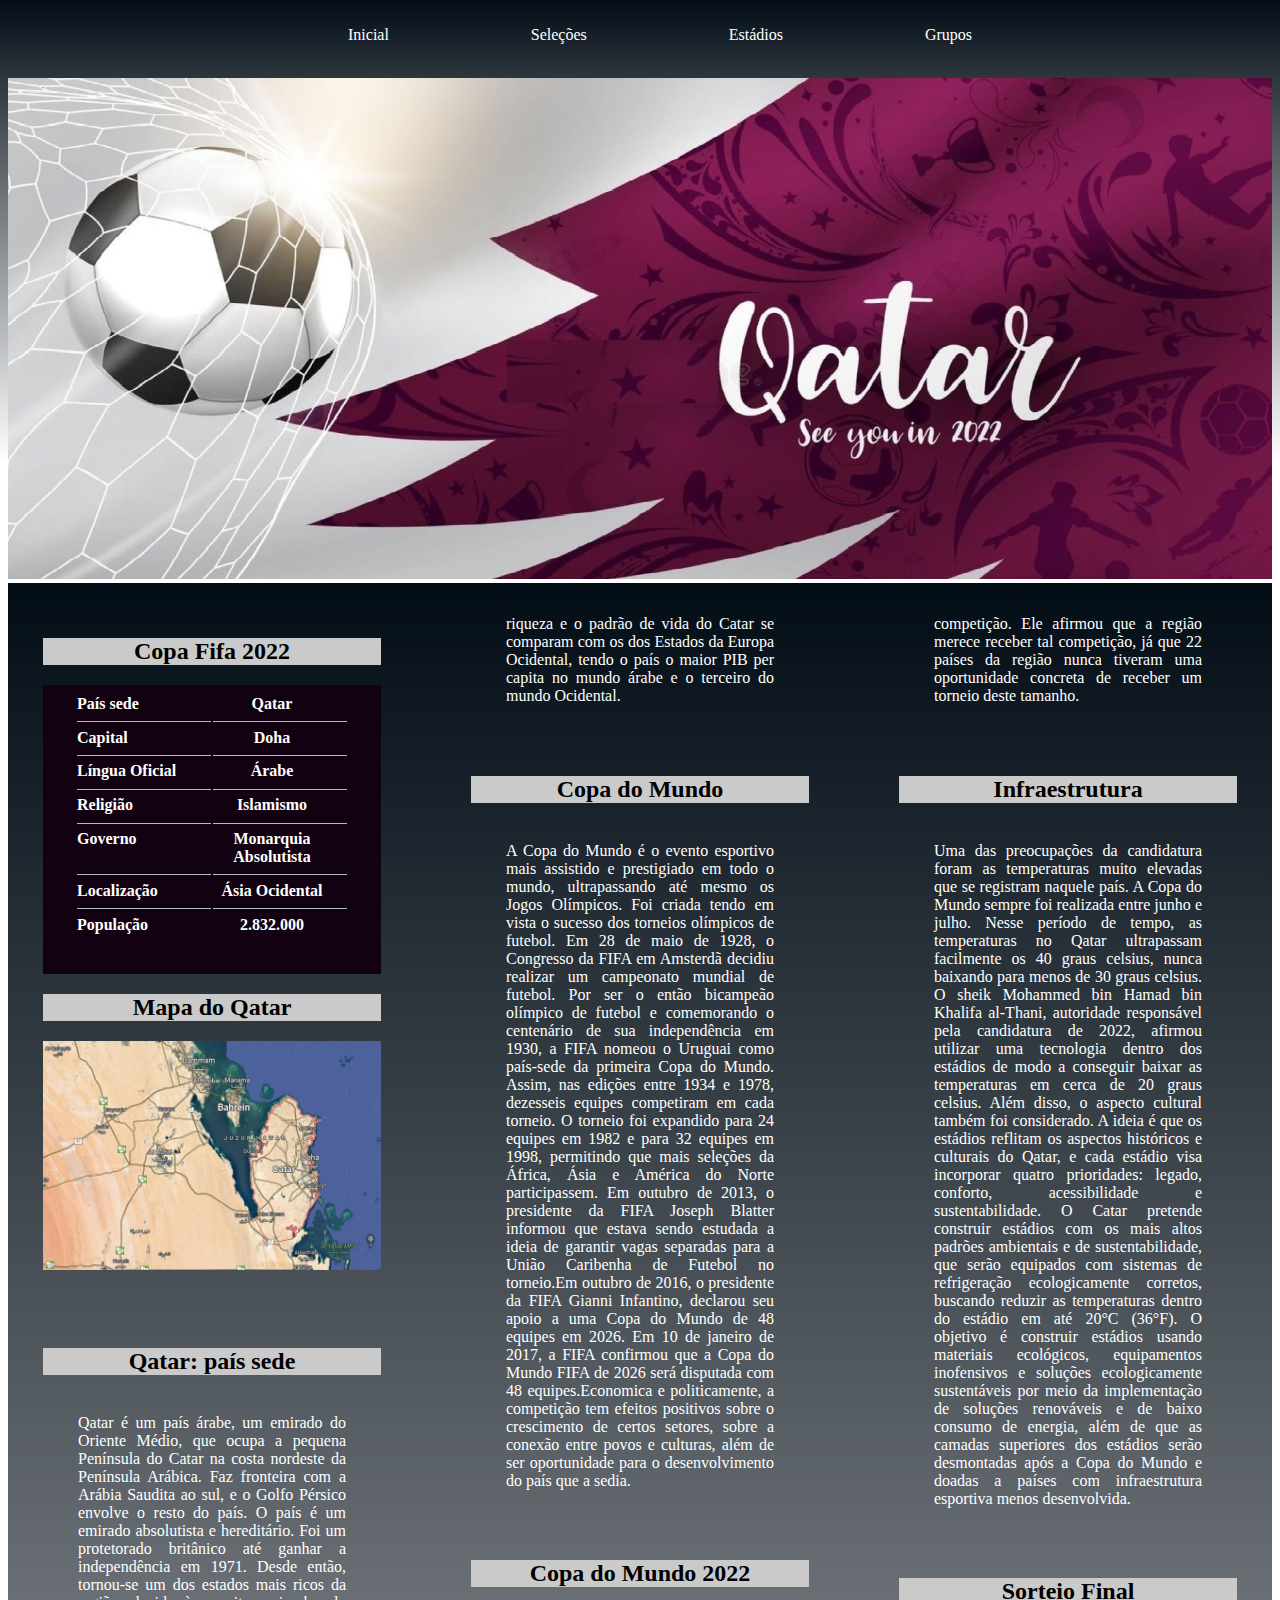
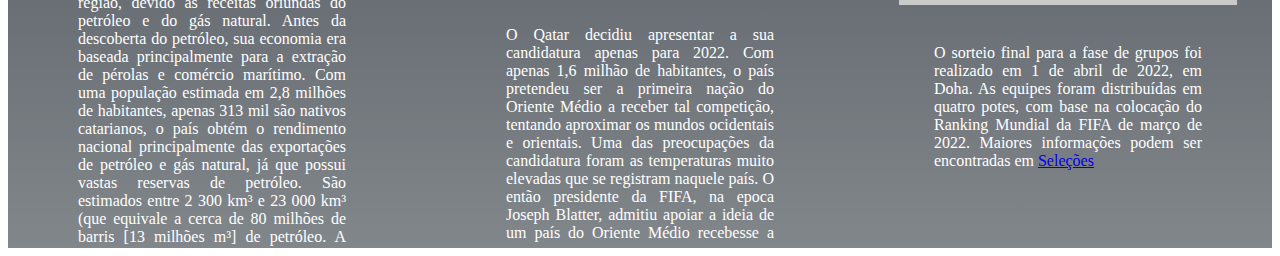
<file: index.html>
<!DOCTYPE html>
<html lang="pt-br">
<head>
        <meta charset="utf-8">
        <title>Copa da Mundo FIFA de 2022</title>
        <link rel="stylesheet" type="text/css" href="estilo.css" media="screen" />
</head>
<body>
<section>
        <div class="cabecalho">
        <br>
        <ul>
          <li> <a href= "indexprojeto.html" target="blank"> Inicial </a></li>
          <li> <a href= "selecoes.html"target="blank"> Seleções </a></li>
          <li> <a href= "estadios.html"target="blank"> Estádios </a></li>
          <li> <a href= "grupos.html"target="blank"> Grupos</a></li>
        </ul>
</section>
<section>
        <img class="imagemtopo" src="qatarcup.jpg" alt="qatarcup"; height="60%" width="100%">
</section>
<section>
    <div class="container">
       <table>
         <tr> <td>  
            <table style= "width:100%; text-align:left; margin:0 auto; background:rgb(18, 1, 16); text-align:center; text-decoration:none">
                <tr><h2> Copa Fifa 2022 </h2> </tr>
                <tr>
                  <td style="color:#fff; width:50%; solid 1px #B4BBC8;padding:0.4em 1em 0.4em 0; vertical-align:top; text-align:left"><b>País sede</b>
                  </td>
                  <td style="color:#fff; width:50%; padding:0.4em 1em 0.4em 0; vertical-align:top; text-align:center"><b>Qatar</b>
                <tr>
                <td style="border-top: solid 1px #B4BBC8;color:#fff; width:50%; solid 1px #B4BBC8;padding:0.4em 1em 0.4em 0; vertical-align:top; text-align:left"><b>Capital</b>
                </td>
                <td style="border-top: solid 1px #B4BBC8;color:#fff; width:50%; padding:0.4em 1em 0.4em 0; vertical-align:top; text-align:center"><b>Doha</b>
                </td></tr>
                <tr>
                <td style="border-top: solid 1px #B4BBC8; padding:0.4em 1em 0.4em 0; vertical-align:top; text-align:left;"><b>Língua Oficial</b>
                </td>
                <td style="border-top: solid 1px #B4BBC8; padding:0.4em 1em 0.4em 0; vertical-align:top"><b>Árabe</b>
                </td></tr>
                <tr>
                <td style="border-top: solid 1px #B4BBC8; color:#fff; width:50%; solid 1px #B4BBC8;padding:0.4em 1em 0.4em 0; vertical-align:top; text-align:left"><b>Religião</b>
                </td>
                <td style="border-top: solid 1px #B4BBC8; color:#fff; width:50%; padding:0.4em 1em 0.4em 0; vertical-align:top; text-align:center"><b>Islamismo</b>
                </td></tr>
                <tr>
                <td style="border-top: solid 1px #B4BBC8; padding:0.4em 1em 0.4em 0; vertical-align:top; text-align:left;"><b>Governo</b>
                </td>
                <td style="border-top: solid 1px #B4BBC8; padding:0.4em 1em 0.4em 0; vertical-align:top"><b>Monarquia Absolutista</b>
                </td></tr>     
                <tr>
                  <td style="border-top: solid 1px #B4BBC8; color:#fff; width:50%; solid 1px #B4BBC8;padding:0.4em 1em 0.4em 0; vertical-align:top; text-align:left"><b>Localização</b>
                  </td>
                  <td style="border-top: solid 1px #B4BBC8; color:#fff; width:50%; padding:0.4em 1em 0.4em 0; vertical-align:top; text-align:center"><b>Ásia Ocidental</b>
                  </td></tr>
                  <tr>
                  <td style="border-top: solid 1px #B4BBC8; padding:0.4em 1em 0.4em 0; vertical-align:top; text-align:left;"><b>População</b>
                  </td>
                  <td style="border-top: solid 1px #B4BBC8; padding:0.4em 1em 0.4em 0; vertical-align:top"><b>2.832.000</b>
                  </td></tr>              
                
        </table>
        </div>
         <h2>Mapa do Qatar</h2>
         <img src="Catar.jpg" alt="mapadocatar" height="80%"; width="100%">
          <table>
            <tr> <td> <p> </p></td></tr>
          </table>
       
        <h2>Qatar: país sede</h2>
        <table>
          <tr> <td><p> Qatar é um país árabe, um emirado do Oriente Médio, que ocupa a pequena Península do Catar na costa nordeste da Península Arábica. Faz fronteira com a Arábia Saudita ao sul, e o Golfo Pérsico envolve o resto do país. O país é um emirado absolutista e hereditário. Foi um protetorado britânico até ganhar a independência em 1971. Desde então, tornou-se um dos estados mais ricos da região, devido às receitas oriundas do petróleo e do gás natural. Antes da descoberta do petróleo, sua economia era baseada principalmente para a extração de pérolas e comércio marítimo. Com uma população estimada em 2,8 milhões de habitantes, apenas 313 mil são nativos catarianos, o país obtém o rendimento nacional principalmente das exportações de petróleo e gás natural, já que possui vastas reservas de petróleo. São estimados entre 2 300 km³ e 23 000 km³ (que equivale a cerca de 80 milhões de barris [13 milhões m³] de petróleo. A riqueza e o padrão de vida do Catar se comparam com os dos Estados da Europa Ocidental, tendo o país o maior PIB per capita no mundo árabe e o terceiro do mundo Ocidental.</p></td></tr>
        </table>
        
          <h2>Copa do Mundo</h2>
          <table>
            <tr> <td> <p>A Copa do Mundo é o evento esportivo mais assistido e prestigiado em todo o mundo, ultrapassando até mesmo os Jogos Olímpicos. Foi criada tendo em vista o sucesso dos torneios olímpicos de futebol. Em 28 de maio de 1928, o Congresso da FIFA em Amsterdã decidiu realizar um campeonato mundial de futebol. Por ser o então bicampeão olímpico de futebol e comemorando o centenário de sua independência em 1930, a FIFA nomeou o Uruguai como país-sede da primeira Copa do Mundo. Assim, nas edições entre 1934 e 1978, dezesseis equipes competiram em cada torneio. O torneio foi expandido para 24 equipes em 1982 e para 32 equipes em 1998, permitindo que mais seleções da África, Ásia e América do Norte participassem. Em outubro de 2013, o presidente da FIFA Joseph Blatter informou que estava sendo estudada a ideia de garantir vagas separadas para a União Caribenha de Futebol no torneio.Em outubro de 2016, o presidente da FIFA Gianni Infantino, declarou seu apoio a uma Copa do Mundo de 48 equipes em 2026. Em 10 de janeiro de 2017, a FIFA confirmou que a Copa do Mundo FIFA de 2026 será disputada com 48 equipes.Economica e politicamente, a competição tem efeitos positivos sobre o crescimento de certos setores, sobre a conexão entre povos e culturas, além de ser oportunidade para o desenvolvimento do país que a sedia. </p></td></tr>
          </table>
        
          <h2>Copa do Mundo 2022</h2>
          <table>
            <tr> <td><p>O Qatar decidiu apresentar a sua candidatura apenas para 2022. Com apenas 1,6 milhão de habitantes, o país pretendeu ser a primeira nação do Oriente Médio a receber tal competição, tentando aproximar os mundos ocidentais e orientais. Uma das preocupações da candidatura foram as temperaturas muito elevadas que se registram naquele país. O então presidente da FIFA, na epoca Joseph Blatter, admitiu apoiar a ideia de um país do Oriente Médio recebesse a competição. Ele afirmou que a região merece receber tal competição, já que 22 países da região nunca tiveram uma oportunidade concreta de receber um torneio deste tamanho. </p></td></tr>
          </table>
        
          <h2>Infraestrutura</h2>
          <table>
            <tr> <td><p> Uma das preocupações da candidatura foram as temperaturas muito elevadas que se registram naquele país. A Copa do Mundo sempre foi realizada entre junho e julho. Nesse período de tempo, as temperaturas no Qatar ultrapassam facilmente os 40 graus celsius, nunca baixando para menos de 30 graus celsius. O sheik Mohammed bin Hamad bin Khalifa al-Thani, autoridade responsável pela candidatura de 2022, afirmou utilizar uma tecnologia dentro dos estádios de modo a conseguir baixar as temperaturas em cerca de 20 graus celsius. Além disso, o aspecto cultural também foi considerado. A ideia é que os estádios reflitam os aspectos históricos e culturais do Qatar, e cada estádio visa incorporar quatro prioridades: legado, conforto, acessibilidade e sustentabilidade. O Catar pretende construir estádios com os mais altos padrões ambientais e de sustentabilidade, que serão equipados com sistemas de refrigeração ecologicamente corretos, buscando reduzir as temperaturas dentro do estádio em até 20°C (36°F). O objetivo é construir estádios usando materiais ecológicos, equipamentos inofensivos e soluções ecologicamente sustentáveis ​​por meio da implementação de soluções renováveis ​​e de baixo consumo de energia, além de que as camadas superiores dos estádios serão desmontadas após a Copa do Mundo e doadas a países com infraestrutura esportiva menos desenvolvida.</p></td></tr>
          </table>
        
          <h2>Sorteio Final</h2>
          <table>
            <tr> <td><p> O sorteio final para a fase de grupos foi realizado em 1 de abril de 2022, em Doha. As equipes foram distribuídas em quatro potes, com base na colocação do Ranking Mundial da FIFA de março de 2022. Maiores informações podem ser encontradas em <a href= "selecoes.html"target="blank"> Seleções </a> </p>
          </table>
        </div>
    </div>
</section>
</main>
    </body>
</html>
</file>
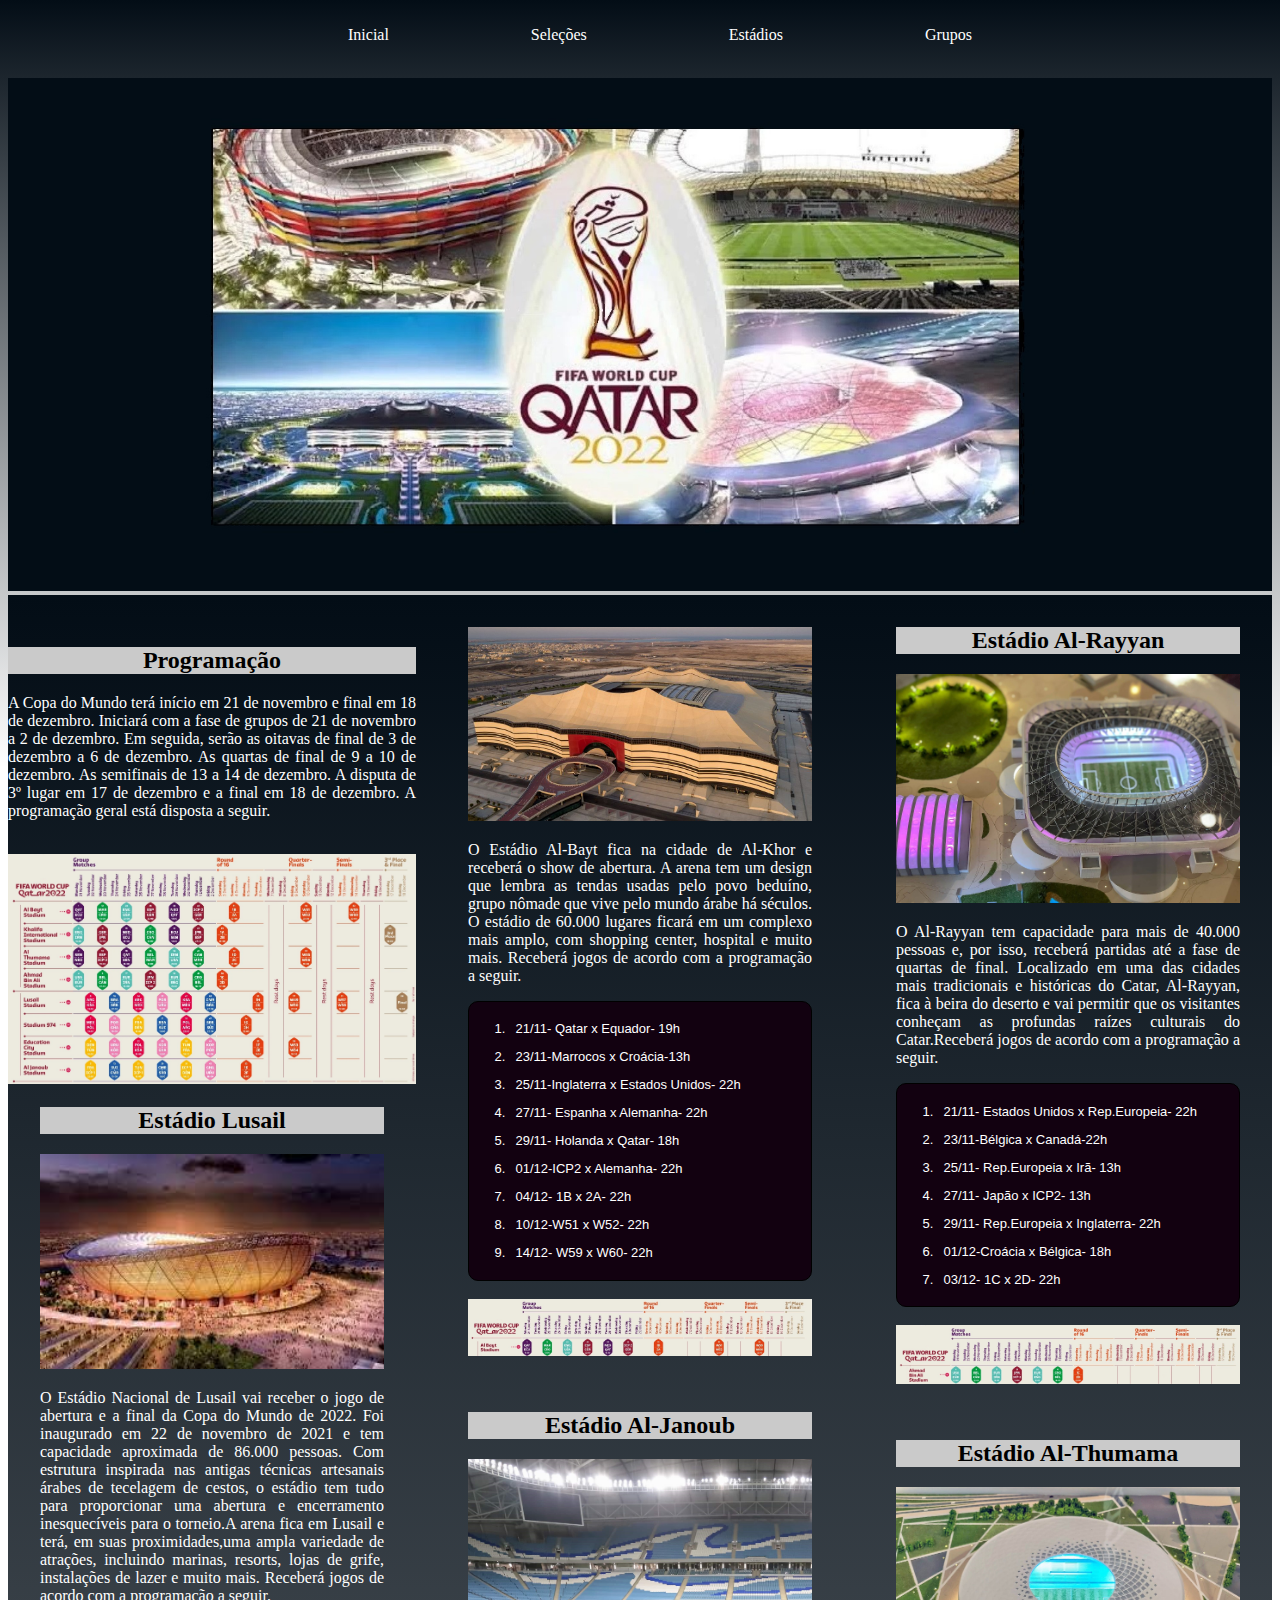
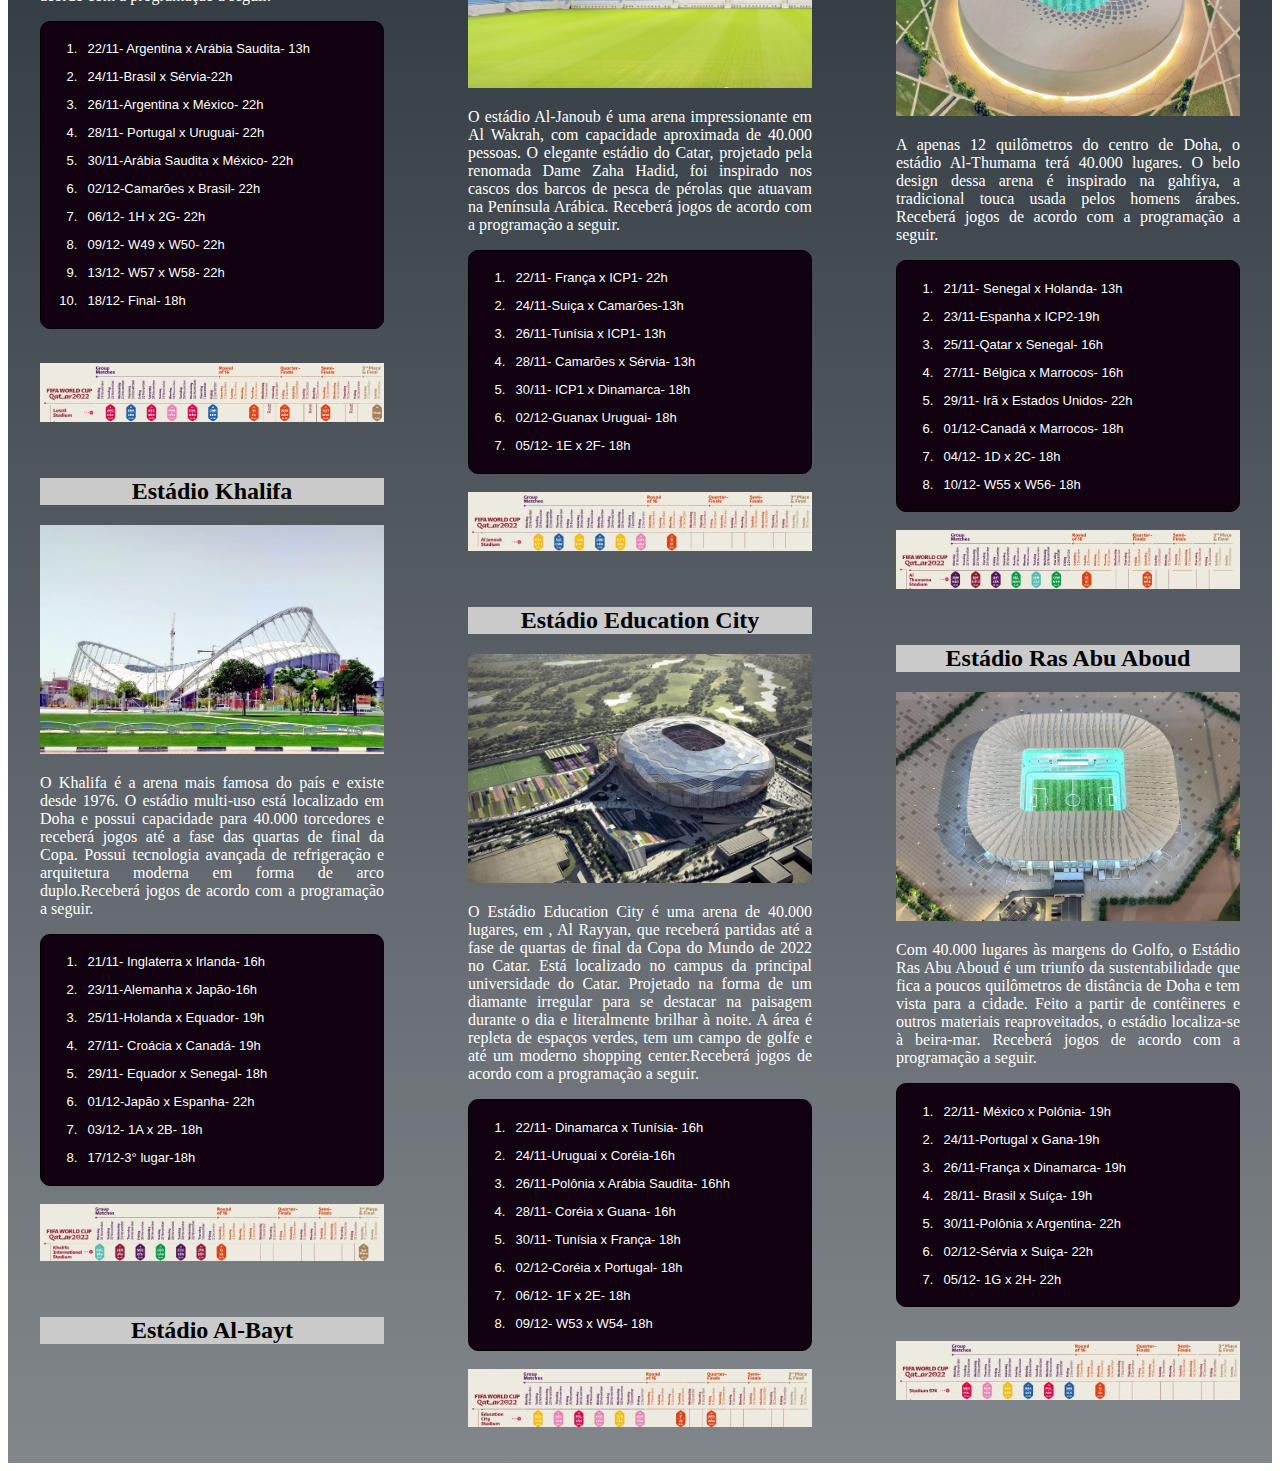
<file: estadios.html>
<!DOCTYPE html>
<html lang="pt-br">
<head>
        <meta charset="utf-8">
        <title>Estádios da Copa 2022</title>
        <link rel="stylesheet" type="text/css" href="estilo.css" media="screen"/>
</head>
<body>
    <main>
        <section>
        <div class="cabecalho">
        <br>
        <ul>
          <li> <a href= "indexprojeto.html" target="blank"> Inicial </a></li>
          <li> <a href= "selecoes.html"target="blank"> Seleções </a></li>
          <li> <a href= "estadios.html"target="blank"> Estádios </a></li>
          <li> <a href= "grupos.html"target="blank"> Grupos</a></li>
        </ul>
    </nav>
</section>
<section>
        <img src="estadios.jpg" alt="estádios" display:flex; height="70%" width="100%">
</section>
<section>
    <div class="container">
      <h2>Programação</h2>
      <p>A Copa do Mundo terá início em 21 de novembro e final em 18 de dezembro. Iniciará com a fase de grupos de 21 de novembro a 2 de dezembro. Em seguida, serão as oitavas de final de 3 de dezembro a 6 de dezembro. As quartas de final de 9 a 10 de dezembro. As semifinais de 13 a 14 de dezembro. A disputa de 3º lugar em 17 de dezembro e a final em 18 de dezembro. A programação geral está disposta a seguir. </p><br>
        <img src="programacaocopa.jpg" height="50%"; width="100%">
        <div class="card">
          <h2>Estádio Lusail</h2>
          <img src="Lusail.jpg" height="35%"; width="100%">
          <p> O Estádio Nacional de Lusail vai receber o jogo de abertura e a final da Copa do Mundo de 2022. Foi inaugurado em 22 de novembro de 2021 e tem capacidade aproximada de 86.000 pessoas. Com estrutura inspirada nas antigas técnicas artesanais árabes de tecelagem de cestos, o estádio tem tudo para proporcionar uma abertura e encerramento inesquecíveis para o torneio.A arena fica em Lusail e terá, em suas proximidades,uma ampla variedade de atrações, incluindo marinas, resorts, lojas de grife, instalações de lazer e muito mais. Receberá jogos de acordo com a programação a seguir.</p>
          <aside><ol><li>22/11- Argentina x Arábia Saudita- 13h</li><li>24/11-Brasil x Sérvia-22h</li><li>26/11-Argentina x México- 22h</li><li>28/11- Portugal x Uruguai- 22h</li><li>30/11-Arábia Saudita x México- 22h</li><li>02/12-Camarões x Brasil- 22h</li><li>06/12- 1H x 2G- 22h</li><li>09/12- W49 x W50- 22h</li><li>13/12- W57 x W58- 22h</li><li>18/12- Final- 18h</li></aside></p></br>
          <img src="programacaoLusail.jpg" height="15%"; width="100%"> 
        </div>
       <div class="card">
        <h2>Estádio Khalifa</h2>
         <img src="khalifa.jpg" height="35%"; width="100%">
          <p> O Khalifa é a arena mais famosa do país e existe desde 1976. O estádio multi-uso está localizado em Doha e possui capacidade para 40.000 torcedores e receberá jogos até a fase das quartas de final da Copa. Possui tecnologia avançada de refrigeração e arquitetura moderna em forma de arco duplo.Receberá jogos de acordo com a programação a seguir.</p>
          <aside><ol><li>21/11- Inglaterra x Irlanda- 16h</li><li>23/11-Alemanha x Japão-16h</li><li>25/11-Holanda x Equador- 19h</li><li>27/11- Croácia x Canadá- 19h</li><li>29/11- Equador x Senegal- 18h</li><li>01/12-Japão x Espanha- 22h</li><li>03/12- 1A x 2B- 18h</li><li>17/12-3° lugar-18h</li></ol></aside>
        </br>
          <img src="programacaoKhalifa.jpg" height="15%"; width="100%">
        </div>
    
        <div class="card">
          <h2> Estádio Al-Bayt</h2>
          <img src="Al-Bayt.jpg" height="35%"; width="100%">
          <p> O Estádio Al-Bayt fica na cidade de Al-Khor e receberá o show de abertura. A arena tem um design que lembra as tendas usadas pelo povo beduíno, grupo nômade que vive pelo mundo árabe há séculos. O estádio de 60.000 lugares ficará em um complexo mais amplo, com shopping center, hospital e muito mais. Receberá jogos de acordo com a programação a seguir.</p>
          <aside><ol><li>21/11- Qatar x Equador- 19h</li><li>23/11-Marrocos x Croácia-13h</li><li>25/11-Inglaterra x Estados Unidos- 22h</li><li>27/11- Espanha x Alemanha- 22h</li><li>29/11- Holanda x Qatar- 18h</li><li>01/12-ICP2 x Alemanha- 22h</li><li>04/12- 1B x 2A- 22h</li><li>10/12-W51 x W52- 22h</li><li>14/12- W59 x W60- 22h</li></ol></aside> </br>
          <img src="programacaoAlBayt.jpg" height="15%"; width="100%">
        </div>
    
        <div class="card">
        <h2>Estádio Al-Janoub</h2>
        <img src="Al-Janoub.jpg" height="35%"; width="100%">
          <p> O estádio Al-Janoub é uma arena impressionante em Al Wakrah, com capacidade aproximada de 40.000 pessoas. O elegante estádio do Catar, projetado pela renomada Dame Zaha Hadid, foi inspirado nos cascos dos barcos de pesca de pérolas que atuavam na Península Arábica. Receberá jogos de acordo com a programação a seguir.</p>
          <aside><ol><li>22/11- França x ICP1- 22h</li><li>24/11-Suiça x Camarões-13h</li><li>26/11-Tunísia x ICP1- 13h</li><li>28/11- Camarões x Sérvia- 13h</li><li>30/11- ICP1 x Dinamarca- 18h</li><li>02/12-Guanax Uruguai- 18h</li><li>05/12- 1E x 2F- 18h</li></aside></br>
          <img src="programacaojanoub.jpg" height="15%"; width="100%">
        </div>
        <div class="card">
          <h2>Estádio Education City</h2>
          <img src="Education-City.jpg" height="35%"; width="100%">
          <p> O Estádio Education City é uma arena de 40.000 lugares, em , Al Rayyan, que receberá partidas até a fase de quartas de final da Copa do Mundo de 2022 no Catar. Está localizado no campus da principal universidade do Catar. Projetado na forma de um diamante irregular para se destacar na paisagem durante o dia e literalmente brilhar à noite. A área é repleta de espaços verdes, tem um campo de golfe e até um moderno shopping center.Receberá jogos de acordo com a programação a seguir.</p>
          <aside><ol><li>22/11- Dinamarca x Tunísia- 16h</li><li>24/11-Uruguai x Coréia-16h</li><li>26/11-Polônia x Arábia Saudita- 16hh</li><li>28/11- Coréia x Guana- 16h</li><li>30/11- Tunísia x França- 18h</li><li>02/12-Coréia x Portugal- 18h</li><li>06/12- 1F x 2E- 18h</li><li>09/12- W53 x W54- 18h</li></aside></br>
          <img src="programacaoeducation.jpg" height="15%"; width="100%">
        </div>
    
        <div class="card">
          <h2>Estádio Al-Rayyan</h2>
          <img src="Al-Rayyan.jpg" height="35%"; width="100%">
          <p> O Al-Rayyan tem capacidade para mais de 40.000 pessoas e, por isso, receberá partidas até a fase de quartas de final. Localizado em uma das cidades mais tradicionais e históricas do Catar, Al-Rayyan, fica à beira do deserto e vai permitir que os visitantes conheçam as profundas raízes culturais do Catar.Receberá jogos de acordo com a programação a seguir.</p>
          <aside><ol><li>21/11- Estados Unidos x Rep.Europeia- 22h</li><li>23/11-Bélgica x Canadá-22h</li><li>25/11- Rep.Europeia x Irã- 13h</li><li>27/11- Japão x ICP2- 13h</li><li>29/11- Rep.Europeia x Inglaterra- 22h</li><li>01/12-Croácia x Bélgica- 18h</li><li>03/12- 1C x 2D- 22h</li></aside></br>
          <img src="programacaoAhmad.jpg" height="15%"; width="100%">
        </div>
    
        <div class="card">
          <h2>Estádio Al-Thumama </h2>
          <img src="Al-Thumama.jpg" height="35%"; width="100%">
          <p>A apenas 12 quilômetros do centro de Doha, o estádio Al-Thumama terá 40.000 lugares. O belo design dessa arena é inspirado na gahfiya, a tradicional touca usada pelos homens árabes. Receberá jogos de acordo com a programação a seguir.</p>
          <aside><ol><li>21/11- Senegal x Holanda- 13h</li><li>23/11-Espanha x ICP2-19h</li><li>25/11-Qatar x Senegal- 16h</li><li>27/11- Bélgica x Marrocos- 16h</li><li>29/11- Irã x Estados Unidos- 22h</li><li>01/12-Canadá x Marrocos- 18h</li><li>04/12- 1D x 2C- 18h</li><li>10/12- W55 x W56- 18h</li></aside></br>
          <img src="programacaoAlThumama.jpg" height="15%"; width="100%">
        </div>
    
        <div class="card">
          <h2>Estádio Ras Abu Aboud</h2>
          <img class="imagemtabela" src="RasAbuAboud.jpg" height="35%"; width="100%">
          <p> Com 40.000 lugares às margens do Golfo, o Estádio Ras Abu Aboud é um triunfo da sustentabilidade que fica a poucos quilômetros de distância de Doha e tem vista para a cidade. Feito a partir de contêineres e outros materiais reaproveitados, o estádio localiza-se à beira-mar. Receberá jogos de acordo com a programação a seguir.</p>
          <aside><ol><li>22/11- México x Polônia- 19h</li><li>24/11-Portugal x Gana-19h</li><li>26/11-França x Dinamarca- 19h</li><li>28/11- Brasil x Suíça- 19h</li><li>30/11-Polônia x Argentina- 22h</li><li>02/12-Sérvia x Suiça- 22h</li><li>05/12- 1G x 2H- 22h</li></aside></p></br>
            <img src="programacao974.jpg" height="15%"; width="100%">
        </div>      
    </div>
</section>
</main>
    </body>
</html>
</file>
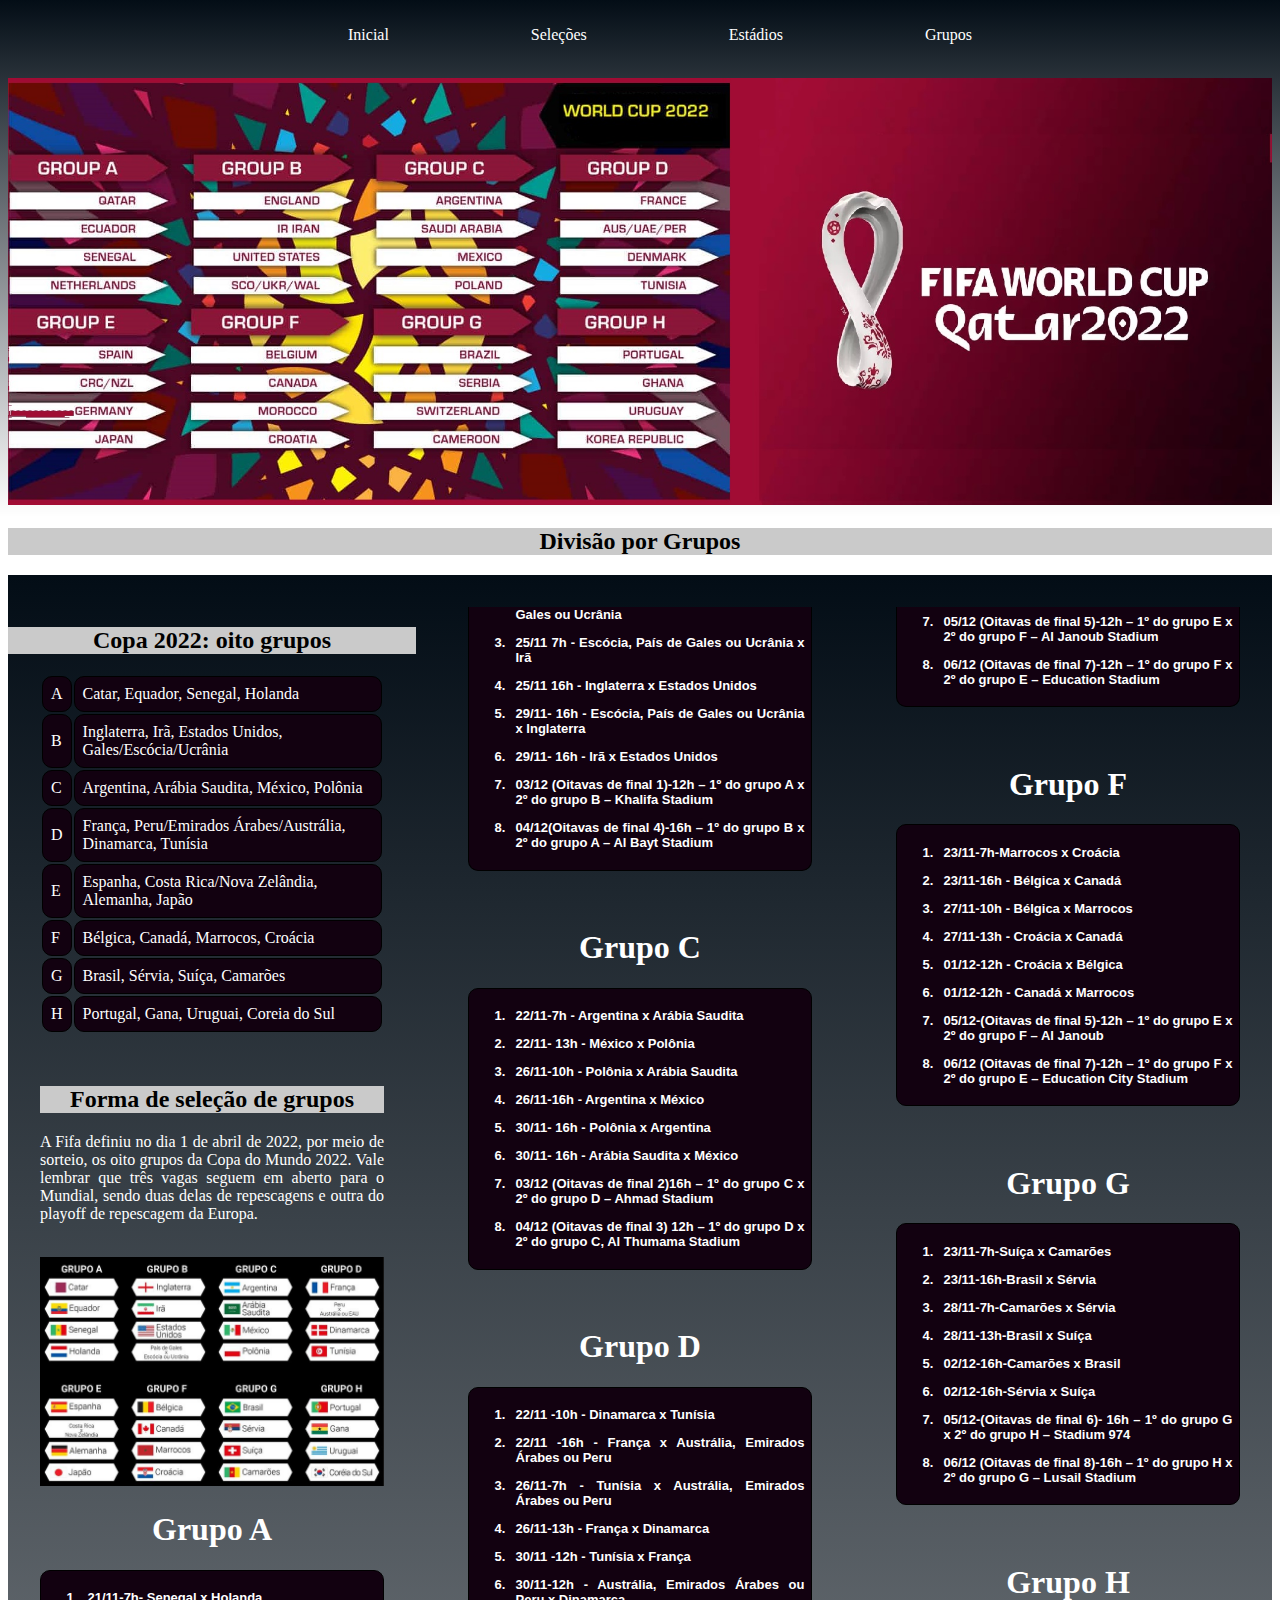
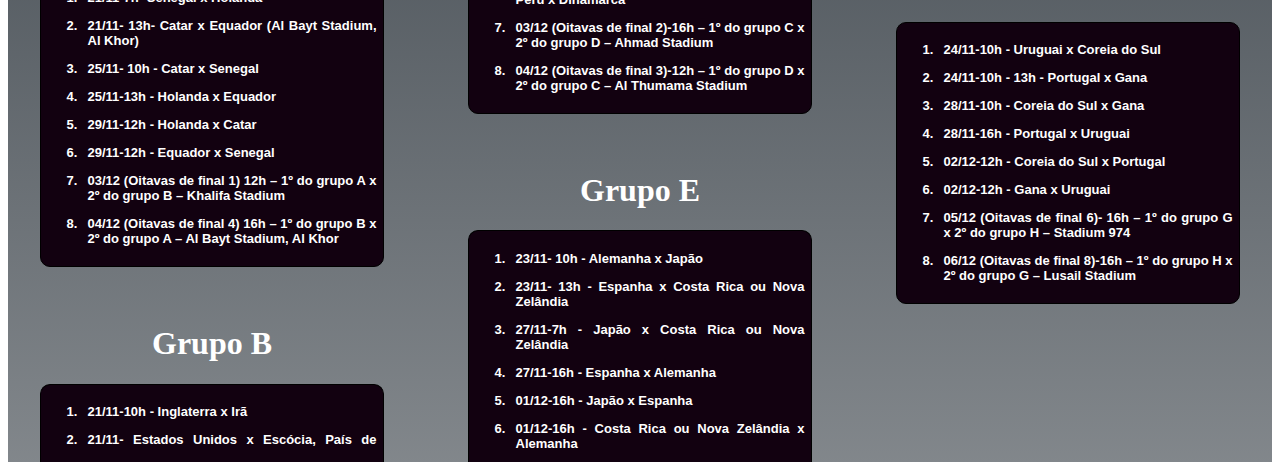
<file: grupos.html>
<!DOCTYPE html>
<html lang="pt-br">
<head>
        <meta charset="utf-8">
        <title>Grupos da Copa de 2022</title>
        <link rel="stylesheet" type="text/css" href="estilo.css" media="screen"/>
</head>
<body>
<section>
        <div class="cabecalho">
        <br>
        <ul>
            <li> <a href= "indexprojeto.html" target="blank"> Inicial </a></li>
            <li> <a href= "selecoes.html"target="blank"> Seleções </a></li>
            <li> <a href= "estadios.html"target="blank"> Estádios </a></li>
            <li> <a href= "grupos.html"target="blank"> Grupos</a></li>
        </ul>
</section>
<section>
        <img src="grupos.jpg" alt="grupos" height="50%" width="100%" padding-top: 10px padding-bottom: 10 px>
</section>
<section>
  <h2> Divisão por Grupos</h2>
    <div class="container">
      
         <table>
          <h2>Copa 2022: oito grupos</h2>
           <tr>
                 <td class="colunaselecoes"> A  </td>
                 <td class="colunaselecoes"> Catar, Equador, Senegal, Holanda</td>
          </tr>
          <tr>
                 <td class="colunaselecoes"> B</td>
                 <td class="colunaselecoes">Inglaterra, Irã, Estados Unidos, Gales/Escócia/Ucrânia</td>
           </tr>
          <tr>
                 <td class="colunaselecoes"> C</td>
                 <td class="colunaselecoes"> Argentina, Arábia Saudita, México, Polônia</td>
          </tr>
          <tr>
                 <td class="colunaselecoes"> D</td>
                 <td class="colunaselecoes">França, Peru/Emirados Árabes/Austrália, Dinamarca, Tunísia</td>
          
          </tr>
          <tr>
                 <td class="colunaselecoes">E</td>
                 <td class="colunaselecoes">Espanha, Costa Rica/Nova Zelândia, Alemanha, Japão</td>
          </tr>
          <tr>
                 <td class="colunaselecoes"> F</td>
                 <td class="colunaselecoes">Bélgica, Canadá, Marrocos, Croácia</td>
          </tr>
          <tr>
                 <td class="colunaselecoes">G</td>
                 <td class="colunaselecoes">Brasil, Sérvia, Suíça, Camarões</td>
          </tr>
          <tr>
                 <td class="colunaselecoes"> H</td>
                 <td class="colunaselecoes">Portugal, Gana, Uruguai, Coreia do Sul</td>
          </tr>
          </table>
    
        <div class="card">
          <h2>Forma de seleção de grupos</h2>
          <table><p>A Fifa definiu no dia 1 de abril de 2022, por meio de sorteio, os oito grupos da Copa do Mundo 2022. Vale lembrar que três vagas seguem em aberto para o Mundial, sendo duas delas de repescagens e outra do playoff de repescagem da Europa. </p><br>
            <img src="classificados.jpeg" height="50%"; width="100%">
                      
    <h1>Grupo A<h1>
       <aside><ol style="text-align:justify"><li>21/11-7h- Senegal x Holanda </li><li>21/11- 13h- Catar x Equador (Al Bayt Stadium, Al Khor)</li><li>25/11- 10h - Catar x Senegal</li><li>25/11-13h - Holanda x Equador</li><li>29/11-12h - Holanda x Catar</li> <li>29/11-12h - Equador x Senegal</li><li>03/12 (Oitavas de final 1) 12h – 1º do grupo A x 2º do grupo B – Khalifa Stadium</li><li>04/12 (Oitavas de final 4) 16h – 1º do grupo B x 2º do grupo A – Al Bayt Stadium, Al Khor</li></ol></aside> </br>

     <h1>Grupo B<h1>
        <aside><ol style="text-align:justify"><li> 21/11-10h - Inglaterra x Irã</li><li>21/11- Estados Unidos x Escócia, País de Gales ou Ucrânia</li><li>25/11 7h - Escócia, País de Gales ou Ucrânia x Irã</li><li>25/11 16h - Inglaterra x Estados Unidos</li><li>29/11- 16h - Escócia, País de Gales ou Ucrânia x Inglaterra</li><li>29/11- 16h - Irã x Estados Unidos</li><li>03/12 (Oitavas de final 1)-12h – 1º do grupo A x 2º do grupo B – Khalifa Stadium</li><li>04/12(Oitavas de final 4)-16h – 1º do grupo B x 2º do grupo A – Al Bayt Stadium</li></ol></aside> </br>
      <h1>Grupo C<h1>
         <aside><ol style="text-align:justify"><li> 22/11-7h - Argentina x Arábia Saudita</li><li>22/11- 13h - México x Polônia</li><li>26/11-10h - Polônia x Arábia Saudita  </li><li>26/11-16h - Argentina x México </li><li>30/11- 16h - Polônia x Argentina</li><li>30/11- 16h - Arábia Saudita x México </li><li>03/12 (Oitavas de final 2)16h – 1º do grupo C x 2º do grupo D – Ahmad Stadium</li><li>04/12 (Oitavas de final 3) 12h – 1º do grupo D x 2º do grupo C, Al Thumama Stadium</li></ol></aside> </br>
   <h1>Grupo D<h1>
          <aside><ol style="text-align:justify"><li>22/11 -10h - Dinamarca x Tunísia  </li><li>22/11 -16h - França x Austrália, Emirados Árabes ou Peru</li><li>26/11-7h - Tunísia x Austrália, Emirados Árabes ou Peru </li><li>26/11-13h - França x Dinamarca </li><li>30/11 -12h - Tunísia x França </li><li>30/11-12h - Austrália, Emirados Árabes ou Peru x Dinamarca</li><li>03/12 (Oitavas de final 2)-16h – 1º do grupo C x 2º do grupo D – Ahmad Stadium</li><li>04/12 (Oitavas de final 3)-12h – 1º do grupo D x 2º do grupo C – Al Thumama Stadium</li></ol></aside> </br>
<h1>Grupo E<h1>
    <aside><ol style="text-align:justify"><li>23/11- 10h - Alemanha x Japão</li><li>23/11- 13h - Espanha x Costa Rica ou Nova Zelândia</li><li>27/11-7h - Japão x Costa Rica ou Nova Zelândia</li><li>27/11-16h - Espanha x Alemanha</li><li>01/12-16h - Japão x Espanha</li><li>01/12-16h - Costa Rica ou Nova Zelândia x Alemanha</li><li>05/12 (Oitavas de final 5)-12h – 1º do grupo E x 2º do grupo F – Al Janoub Stadium</li><li>06/12 (Oitavas de final 7)-12h – 1º do grupo F x 2º do grupo E – Education Stadium</li></ol></aside> </br>
<h1>Grupo F<h1>
      <aside><ol style="text-align:justify"><li>23/11-7h-Marrocos x Croácia</li><li>23/11-16h - Bélgica x Canadá</li><li>27/11-10h - Bélgica x Marrocos</li><li>27/11-13h - Croácia x Canadá</li><li>01/12-12h - Croácia x Bélgica</li><li>01/12-12h - Canadá x Marrocos</li><li>05/12-(Oitavas de final 5)-12h – 1º do grupo E x 2º do grupo F – Al Janoub</li><li>06/12 (Oitavas de final 7)-12h – 1º do grupo F x 2º do grupo E – Education City Stadium</li></ol></aside> </br>
 <h1>Grupo G<h1>
        <aside><ol style="text-align:justify"><li>23/11-7h-Suíça x Camarões</li><li>23/11-16h-Brasil x Sérvia</li><li>28/11-7h-Camarões x Sérvia</li><li>28/11-13h-Brasil x Suíça</li><li>02/12-16h-Camarões x Brasil</li><li>02/12-16h-Sérvia x Suíça</li><li>05/12-(Oitavas de final 6)- 16h – 1º do grupo G x 2º do grupo H – Stadium 974</li><li>06/12 (Oitavas de final 8)-16h – 1º do grupo H x 2º do grupo G – Lusail Stadium</li></ol></aside> </br>
<h1>Grupo H<h1>
     <aside><ol style="text-align:justify"><li>24/11-10h - Uruguai x Coreia do Sul</li><li>24/11-10h - 13h - Portugal x Gana</li><li>28/11-10h - Coreia do Sul x Gana</li><li>28/11-16h - Portugal x Uruguai</li><li>02/12-12h - Coreia do Sul x Portugal</li><li>02/12-12h - Gana x Uruguai</li><li>05/12 (Oitavas de final 6)- 16h – 1º do grupo G x 2º do grupo H – Stadium 974
      </li><li>06/12 (Oitavas de final 8)-16h – 1º do grupo H x 2º do grupo G – Lusail Stadium</li></ol></aside> </br>    
</div>

 </div>
</section>
</main>
    </body>
</html>
</file>
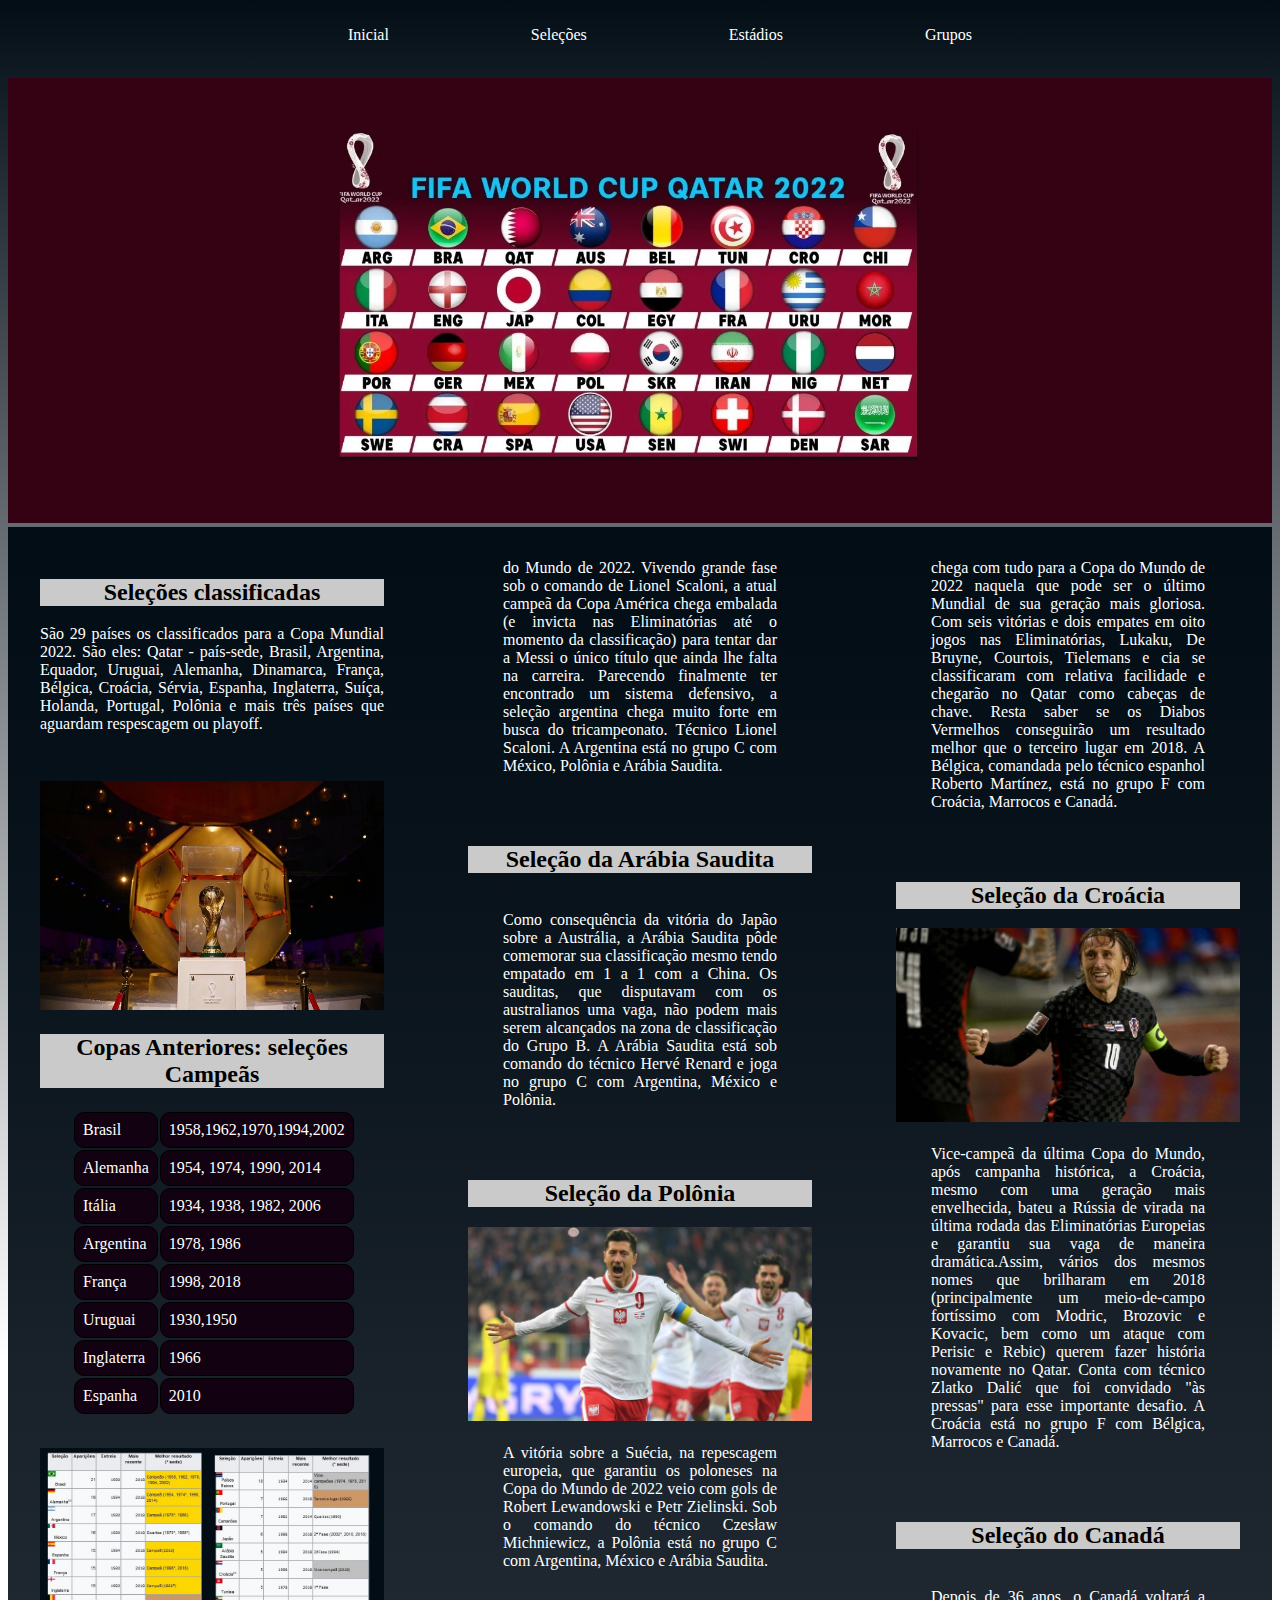
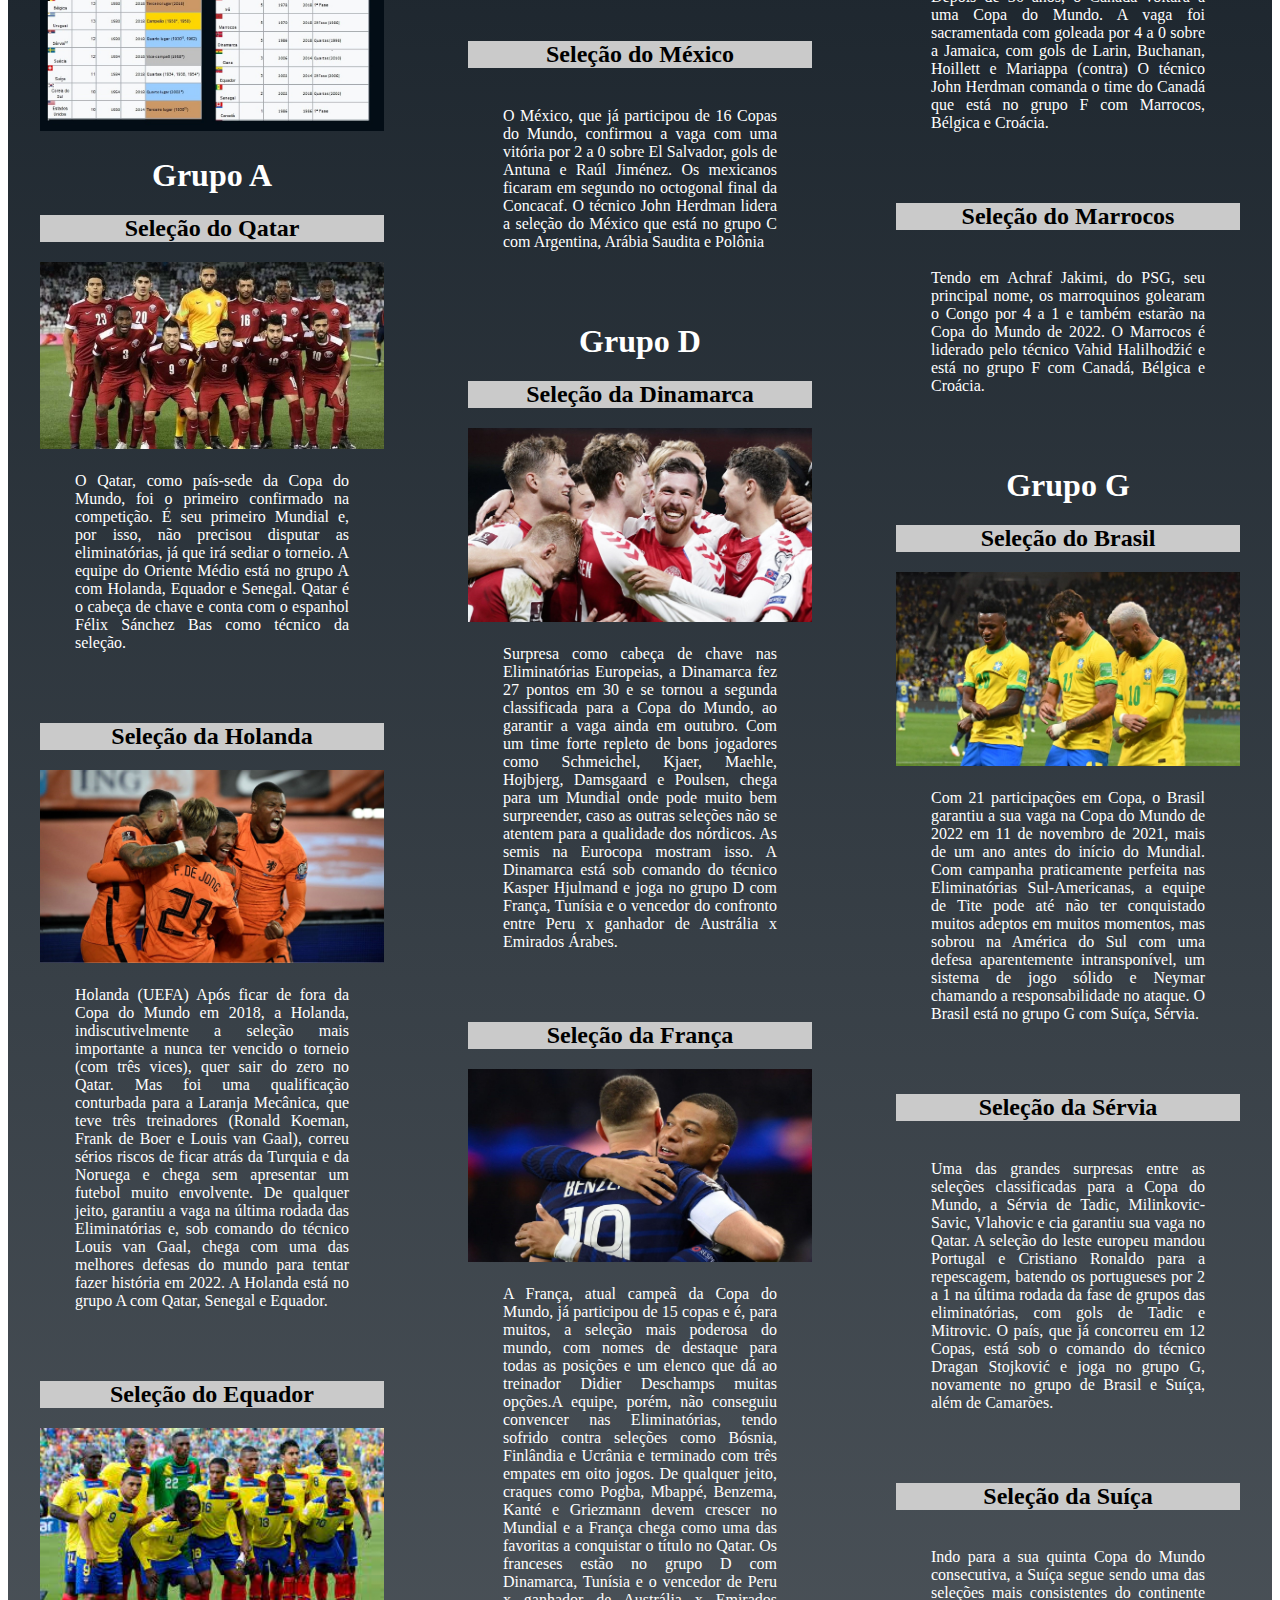
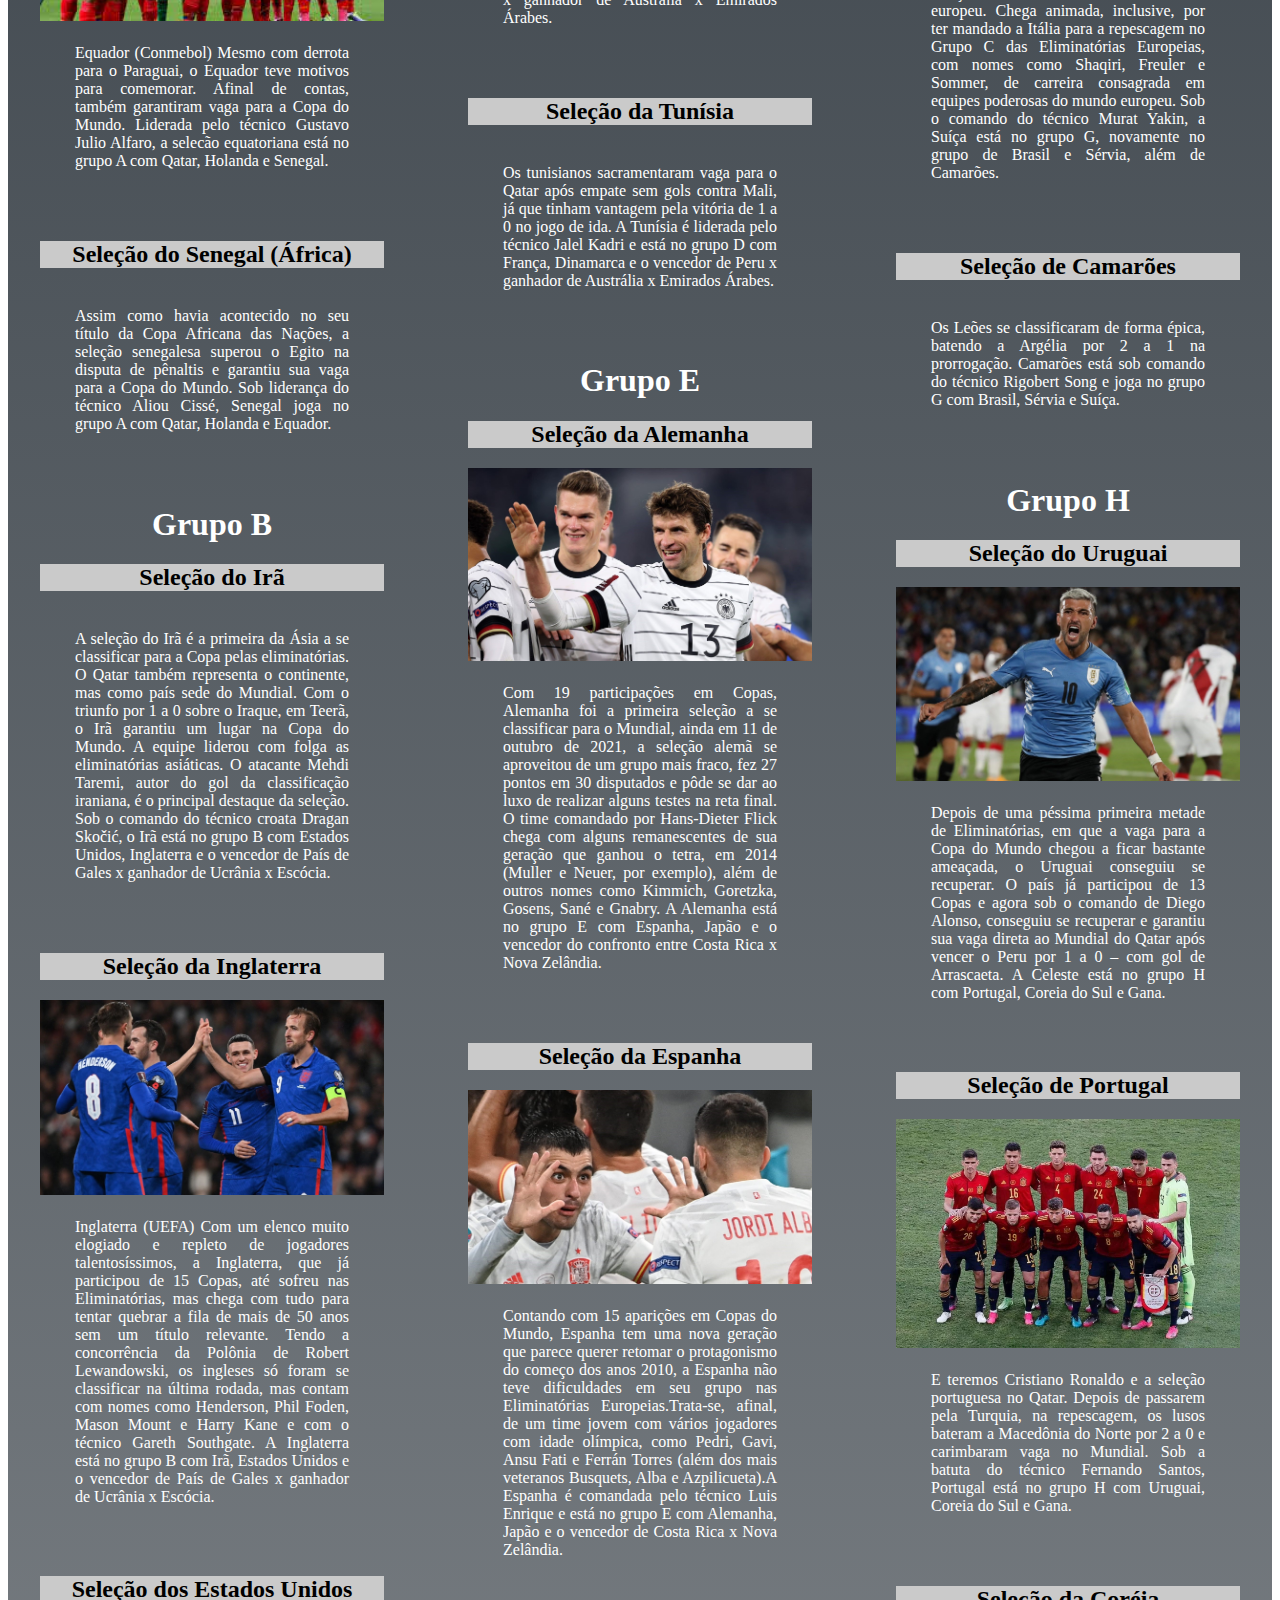
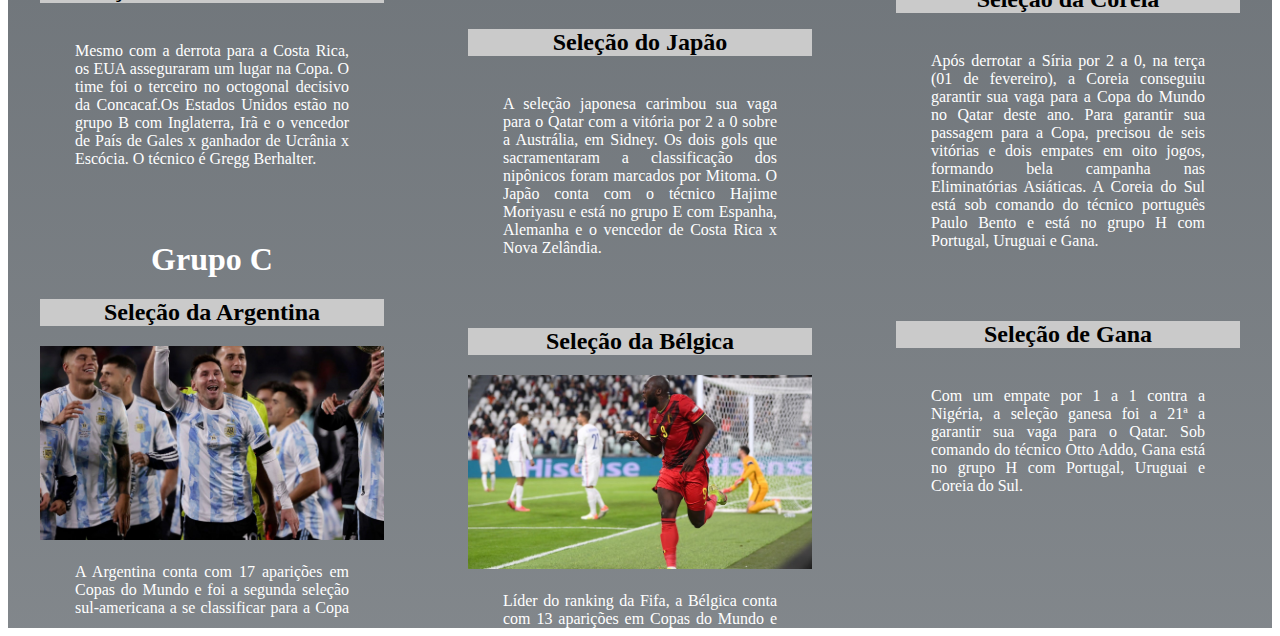
<file: selecoes.html>
<!DOCTYPE html>
<html lang="pt-br">
<head>
        <meta charset="utf-8">
        <title>Seleções Copa 2022</title>
        <link rel="stylesheet" type="text/css" href="estilo.css" media="screen" />
</head>
<body>
<section>
       <div class="cabecalho">
        <br>
        <ul>
                <li> <a href= "indexprojeto.html" target="blank"> Inicial </a></li>
                <li> <a href= "selecoes.html"target="blank"> Seleções </a></li>
                <li> <a href= "estadios.html"target="blank"> Estádios </a></li>
                <li> <a href= "grupos.html"target="blank"> Grupos</a></li>
        </ul>
</section>
<section>
        <img class="imagemtopo" src="selecoes.jpg" alt="Seleções"; height="60%" width="100%">
</section>
<section>
    <div class="container">
           <div class="card">
              <h2>Seleções classificadas</h2>
              <p>São 29 países os classificados para a Copa Mundial 2022. São eles: Qatar - país-sede, Brasil, Argentina, Equador, Uruguai, Alemanha, Dinamarca, França, Bélgica, Croácia, Sérvia, Espanha, Inglaterra, Suíça, Holanda, Portugal, Polônia e mais três países que aguardam respescagem ou playoff.</p> </div>
              <div class="card">
              <img src="premio.jpg" height="50%"; width="100%">                  
<table>
<h2>Copas Anteriores: seleções Campeãs </h2>
<tr></tr>
<tr>
       <td class="colunaselecoes">Brasil</td>
       <td class="colunaselecoes"> 1958,1962,1970,1994,2002</td>
</tr>
<tr>
       <td class="colunaselecoes">Alemanha</td>
       <td class="colunaselecoes">1954, 1974, 1990, 2014</td>
 </tr>
<tr>
       <td class="colunaselecoes">Itália</td>
       <td class="colunaselecoes">1934, 1938, 1982, 2006</td>
</tr>
<tr>
       <td class="colunaselecoes">Argentina</td>
       <td class="colunaselecoes">1978, 1986</td>

</tr>
<tr>
       <td class="colunaselecoes">França</td>
       <td class="colunaselecoes">1998, 2018</td>
</tr>
<tr>
       <td class="colunaselecoes">Uruguai</td>
       <td class="colunaselecoes">1930,1950</td>
</tr>
<tr>
       <td class="colunaselecoes">Inglaterra</td>
       <td class="colunaselecoes">1966</td>
</tr>
<tr>
       <td class="colunaselecoes">Espanha</td>
       <td class="colunaselecoes">2010</td>
</tr>
</table>
<img src="participacoes.jpg" height="50%"; width="100%">
<h1>Grupo A</h1>
<h2>Seleção do Qatar</h2>
        <table>
          <tr> <td><p> O Qatar, como país-sede da Copa do Mundo, foi o primeiro confirmado na competição.  É seu primeiro Mundial e, por isso, não precisou disputar as eliminatórias, já que irá sediar o torneio. A equipe do Oriente Médio está no grupo A com Holanda, Equador e Senegal.  Qatar é o cabeça de chave e conta com o espanhol Félix Sánchez Bas como técnico da seleção.</p></td></tr>
          <img src="selecaocatar.jpg" height="50%"; width="100%">
        </table>
 <h2>Seleção da Holanda</h2>
        <table>
          <tr> <td><p> Holanda (UEFA)
              Após ficar de fora da Copa do Mundo em 2018, a Holanda, indiscutivelmente a seleção mais importante a nunca ter vencido o torneio (com três vices), quer sair do zero no Qatar. Mas foi uma qualificação conturbada para a Laranja Mecânica, que teve três treinadores (Ronald Koeman, Frank de Boer e Louis van Gaal), correu sérios riscos de ficar atrás da Turquia e da Noruega e chega sem apresentar um futebol muito envolvente.   De qualquer jeito, garantiu a vaga na última rodada das Eliminatórias e, sob comando do técnico Louis van Gaal, chega com uma das melhores defesas do mundo para tentar fazer história em 2022. A Holanda está no grupo A com Qatar, Senegal e Equador.
              </p></td></tr>
          <img src="selecaoholanda.jpg" height="50%"; width="100%">
        </table>
          <h2>Seleção do Equador</h2>
          <table>
            <tr> <td> <p> Equador (Conmebol)
              Mesmo com derrota para o Paraguai, o Equador teve motivos para comemorar. Afinal de contas, também garantiram vaga para a Copa do Mundo. Liderada pelo técnico Gustavo Julio Alfaro, a selecão equatoriana está no grupo A com Qatar, Holanda e Senegal.
              </p></td></tr>
              <img src="selecaoequador.jpg" height="50%" width="100%">
          </table>
        <h2>Seleção do Senegal (África)</h2>
          <table>
            <tr> <td><p> Assim como havia acontecido no seu título da Copa Africana das Nações, a seleção senegalesa superou o Egito na disputa de pênaltis e garantiu sua vaga para a Copa do Mundo. Sob liderança do técnico Aliou Cissé, Senegal joga no grupo A com Qatar, Holanda e Equador.</p></td></tr>
          </table>
        <h1>Grupo B</h1>
          <h2>Seleção do Irã</h2>
          <table>
            <tr> <td><p> A seleção do Irã é a primeira da Ásia a se classificar para a Copa pelas eliminatórias. O Qatar também representa o continente, mas como país sede do Mundial. Com o triunfo por 1 a 0 sobre o Iraque, em Teerã, o Irã garantiu um lugar na Copa do Mundo. A equipe liderou com folga as eliminatórias asiáticas. O atacante Mehdi Taremi, autor do gol da classificação iraniana, é o principal destaque da seleção. Sob o comando do técnico croata Dragan Skočić, o Irã está no grupo B com Estados Unidos, Inglaterra e o vencedor de País de Gales x ganhador de Ucrânia x Escócia.</p></td></tr>
          </table>
          <h2>Seleção da Inglaterra </h2>
          <table>
            <tr> <td><p> Inglaterra (UEFA)
              Com um elenco muito elogiado e repleto de jogadores talentosíssimos, a Inglaterra, que já participou de 15 Copas, até sofreu nas Eliminatórias, mas chega com tudo para tentar quebrar a fila de mais de 50 anos sem um título relevante. Tendo a concorrência da Polônia de Robert Lewandowski, os ingleses só foram se classificar na última rodada, mas contam com nomes como Henderson, Phil Foden, Mason Mount e Harry Kane e com o técnico Gareth Southgate. A Inglaterra está no grupo B com Irã, Estados Unidos e o vencedor de País de Gales x ganhador de Ucrânia x Escócia.</p></td></tr>
            <img src="selecaoinglaterra.jpg" height="50%"; width="100%">
          </table>
          <h2>Seleção dos Estados Unidos </h2>
          <table>
            <tr> <td><p>Mesmo com a derrota para a Costa Rica, os EUA asseguraram um lugar na Copa. O time foi o terceiro no octogonal decisivo da Concacaf.Os Estados Unidos estão no grupo B com Inglaterra, Irã e o vencedor de País de Gales x ganhador de Ucrânia x Escócia. O técnico é Gregg Berhalter.</p></td></tr>
             
          </table>
          <h1>Grupo C</h1>
          <h2>Seleção da Argentina </h2>
          <table>
            <tr> <td><p>A Argentina conta com 17 aparições em Copas do Mundo e foi a segunda seleção sul-americana a se classificar para a Copa do Mundo de 2022. Vivendo grande fase sob o comando de Lionel Scaloni, a atual campeã da Copa América chega embalada (e invicta nas Eliminatórias até o momento da classificação) para tentar dar a Messi o único título que ainda lhe falta na carreira. Parecendo finalmente ter encontrado um sistema defensivo, a seleção argentina chega muito forte em busca do tricampeonato. Técnico Lionel Scaloni. A Argentina está no grupo C com México, Polônia e Arábia Saudita.</p></td></tr>
            <img src="selecaoargentina.jpg" height="50%"; width="100%">
          </table>
          <h2>Seleção da Arábia Saudita </h2>
          <table>
            <tr> <td><p>Como consequência da vitória do Japão sobre a Austrália, a Arábia Saudita pôde comemorar sua classificação mesmo tendo empatado em 1 a 1 com a China. Os sauditas, que disputavam com os australianos uma vaga, não podem mais serem alcançados na zona de classificação do Grupo B. A Arábia Saudita está sob comando do técnico Hervé Renard e joga no grupo C com Argentina, México e Polônia.</p></td></tr>
             
          </table>
          <h2>Seleção da Polônia </h2>
          <table>
            <tr> <td><p>A vitória sobre a Suécia, na repescagem europeia, que garantiu os poloneses na Copa do Mundo de 2022 veio com gols de Robert Lewandowski  e Petr Zielinski. Sob o comando do técnico Czesław Michniewicz, a Polônia está no grupo C com Argentina, México e Arábia Saudita.</p></td></tr>
            <img src="selecaopolonia.jpg" height="50%"; width="100%">
          </table>
          <h2>Seleção do México </h2>
          <table>
            <tr> <td><p>O México, que já participou de 16 Copas do Mundo, confirmou a vaga com uma vitória por 2 a 0 sobre El Salvador, gols de Antuna e Raúl Jiménez. Os mexicanos ficaram em segundo no octogonal final da Concacaf. O técnico John Herdman lidera a seleção do México que está no grupo C com Argentina, Arábia Saudita e Polônia
              </p></td></tr>
             
          </table>
          <h1>Grupo D</h1>
          <h2>Seleção da Dinamarca </h2>
          <table>
            <tr><td><p>Surpresa como cabeça de chave nas Eliminatórias Europeias, a Dinamarca fez 27 pontos em 30 e se tornou a segunda classificada para a Copa do Mundo, ao garantir a vaga ainda em outubro. Com um time forte repleto de bons jogadores como Schmeichel, Kjaer, Maehle, Hojbjerg, Damsgaard e Poulsen, chega para um Mundial onde pode muito bem surpreender, caso as outras seleções não se atentem para a qualidade dos nórdicos. As semis na Eurocopa mostram isso. A Dinamarca está sob comando do técnico Kasper Hjulmand e joga no grupo D com França, Tunísia e o vencedor do confronto entre Peru x ganhador de Austrália x Emirados Árabes.
              </p></td></tr>
            <img src="selecaodinamarca.jpg" height="50%"; width="100%">
          </table>
          <h2>Seleção da França </h2>
          <table>
            <tr> <td><p>A França, atual campeã da Copa do Mundo, já participou de 15 copas e é, para muitos, a seleção mais poderosa do mundo, com nomes de destaque para todas as posições e um elenco que dá ao treinador Didier Deschamps muitas opções.A equipe, porém, não conseguiu convencer nas Eliminatórias, tendo sofrido contra seleções como Bósnia, Finlândia e Ucrânia e terminado com três empates em oito jogos. De qualquer jeito, craques como Pogba, Mbappé, Benzema, Kanté e Griezmann devem crescer no Mundial e a França chega como uma das favoritas a conquistar o título no Qatar. Os franceses estão no grupo D com Dinamarca, Tunísia e o vencedor de Peru x ganhador de Austrália x Emirados Árabes.
              </p></td></tr>
            <img src="selecaofranca.jpg" height="50%"; width="100%">
          </table>
          <h2>Seleção da Tunísia </h2>
          <table>
            <tr> <td><p>Os tunisianos sacramentaram vaga para o Qatar após empate sem gols contra Mali, já que tinham vantagem pela vitória de 1 a 0 no jogo de ida. A Tunísia é liderada pelo técnico Jalel Kadri e está no grupo D com França, Dinamarca e o vencedor de Peru x ganhador de Austrália x Emirados Árabes.
              </p></td></tr>
             
          </table>
          <h1>Grupo E</h1>
          <h2>Seleção da Alemanha </h2>
          <table>
            <tr> <td><p>Com 19 participações em Copas, Alemanha foi a primeira seleção a se classificar para o Mundial, ainda em 11 de outubro de 2021, a seleção alemã se aproveitou de um grupo mais fraco, fez 27 pontos em 30 disputados e pôde se dar ao luxo de realizar alguns testes na reta final. O time comandado por Hans-Dieter Flick chega com alguns remanescentes de sua geração que ganhou o tetra, em 2014 (Muller e Neuer, por exemplo), além de outros nomes como Kimmich, Goretzka, Gosens, Sané e Gnabry. A Alemanha está no grupo E com Espanha, Japão e o vencedor do confronto entre Costa Rica x Nova Zelândia.
              </p></td></tr>
            <img src="selecaoalemanha.jpg" height="50%"; width="100%">
          </table>
          <h2>Seleção da Espanha </h2>
          <table>
            <tr> <td><p>Contando com 15 aparições em Copas do Mundo, Espanha tem uma nova geração que parece querer retomar o protagonismo do começo dos anos 2010, a Espanha não teve dificuldades em seu grupo nas Eliminatórias Europeias.Trata-se, afinal, de um time jovem com vários jogadores com idade olímpica, como Pedri, Gavi, Ansu Fati e Ferrán Torres (além dos mais veteranos Busquets, Alba e Azpilicueta).A Espanha é comandada pelo técnico Luis Enrique e está no grupo E com Alemanha, Japão e o vencedor de Costa Rica x Nova Zelândia.
              </p></td></tr>
            <img src="selecaoespanha.jpg" height="50%"; width="100%">
          </table>
          <h2>Seleção do Japão </h2>
          <table>
            <tr> <td><p>A seleção japonesa carimbou sua vaga para o Qatar com a vitória por 2 a 0 sobre a Austrália, em Sidney. Os dois gols que sacramentaram a classificação dos nipônicos foram marcados por Mitoma.
              O Japão conta com o técnico Hajime Moriyasu e está no grupo E com Espanha, Alemanha e o vencedor de Costa Rica x Nova Zelândia.</p></td></tr>
             
          </table>
          <h2>Seleção da Bélgica </h2>
          <table>
            <tr> <td><p>Líder do ranking da Fifa, a Bélgica conta com 13 aparições em Copas do Mundo e chega com tudo para a Copa do Mundo de 2022 naquela que pode ser o último Mundial de sua geração mais gloriosa. Com seis vitórias e dois empates em oito jogos nas Eliminatórias, Lukaku, De Bruyne, Courtois, Tielemans e cia se classificaram com relativa facilidade e chegarão no Qatar como cabeças de chave. Resta saber se os Diabos Vermelhos conseguirão um resultado melhor que o terceiro lugar em 2018. A Bélgica, comandada pelo técnico espanhol Roberto Martínez, está no grupo F com Croácia, Marrocos e Canadá.</p></td></tr>
            <img src="selecaobelgica.jpg" height="50%"; width="100%">
          </table>
          <h2>Seleção da Croácia</h2>
          <table>
            <tr> <td><p>Vice-campeã da última Copa do Mundo, após campanha histórica, a Croácia, mesmo com uma geração mais envelhecida, bateu a Rússia de virada na última rodada das Eliminatórias Europeias e garantiu sua vaga de maneira dramática.Assim, vários dos mesmos nomes que brilharam em 2018 (principalmente um meio-de-campo fortíssimo com Modric, Brozovic e Kovacic, bem como um ataque com Perisic e Rebic) querem fazer história novamente no Qatar. Conta com técnico Zlatko Dalić que foi convidado "às pressas" para esse importante desafio. A Croácia está no grupo F com Bélgica, Marrocos e Canadá.
              </p></td></tr>
            <img src="selecaocroacia.jpg" height="50%"; width="100%">
          </table>
          <h2>Seleção do Canadá </h2>
          <table>
            <tr> <td><p>Depois de 36 anos, o Canadá voltará a uma Copa do Mundo. A vaga foi sacramentada com goleada por 4 a 0 sobre a Jamaica, com gols de Larin, Buchanan, Hoillett e Mariappa (contra) O técnico John Herdman comanda o time do Canadá que está no grupo F com Marrocos, Bélgica e Croácia.</p></td></tr>
             
          </table>
          <h2>Seleção do Marrocos </h2>
          <table>
            <tr> <td><p>Tendo em Achraf Jakimi, do PSG, seu principal nome, os marroquinos golearam o Congo por 4 a 1 e também estarão na Copa do Mundo de 2022. O Marrocos é liderado pelo técnico Vahid Halilhodžić e está no grupo F com Canadá, Bélgica e Croácia.</p></td></tr>
             
          </table>
          <h1>Grupo G</h1>
          <h2>Seleção do Brasil</h2>
          <table>
            <tr> <td><p>Com 21 participações em Copa, o Brasil garantiu a sua vaga na Copa do Mundo de 2022 em 11 de novembro de 2021, mais de um ano antes do início do Mundial. Com campanha praticamente perfeita nas Eliminatórias Sul-Americanas, a equipe de Tite pode até não ter conquistado muitos adeptos em muitos momentos, mas sobrou na América do Sul com uma defesa aparentemente intransponível, um sistema de jogo sólido e Neymar chamando a responsabilidade no ataque. O Brasil está no grupo G com Suíça, Sérvia.</p></td></tr>
            <img src="selecaobrasil.jpg" height="50%"; width="100%">
          </table>
          <h2>Seleção da Sérvia </h2>
          <table>
            <tr> <td><p>Uma das grandes surpresas entre as seleções classificadas para a Copa do Mundo, a Sérvia de Tadic, Milinkovic-Savic, Vlahovic e cia garantiu sua vaga no Qatar. A seleção do leste europeu mandou Portugal e Cristiano Ronaldo para a repescagem, batendo os portugueses por 2 a 1 na última rodada da fase de grupos das eliminatórias, com gols de Tadic e Mitrovic. O país, que já concorreu em 12 Copas, está sob o comando do técnico Dragan Stojković e joga no grupo G, novamente no grupo de Brasil e Suíça, além de Camarões.
              </p></td></tr>
             
          </table>
          <h2>Seleção da Suíça </h2>
          <table>
            <tr> <td><p>Indo para a sua quinta Copa do Mundo consecutiva, a Suíça segue sendo uma das seleções mais consistentes do continente europeu. Chega animada, inclusive, por ter mandado a Itália para a repescagem no Grupo C das Eliminatórias Europeias, com nomes como Shaqiri, Freuler e Sommer, de carreira consagrada em equipes poderosas do mundo europeu. Sob o comando do técnico Murat Yakin, a Suíça está no grupo G, novamente no grupo de Brasil e Sérvia, além de Camarões.</p></td></tr>
             
          </table>
          <h2>Seleção de Camarões </h2>
          <table>
            <tr> <td><p>Os Leões se classificaram de forma épica, batendo a Argélia por 2 a 1 na prorrogação. Camarões está sob comando do técnico Rigobert Song e joga no grupo G com Brasil, Sérvia e Suíça.</p></td></tr>
             
          </table>
          <h1>Grupo H</h1>
          <h2>Seleção do Uruguai</h2>
          <table>
            <tr> <td><p>Depois de uma péssima primeira metade de Eliminatórias, em que a vaga para a Copa do Mundo chegou a ficar bastante ameaçada, o Uruguai conseguiu se recuperar. O país já participou de 13 Copas e  agora sob o comando de Diego Alonso, conseguiu se recuperar e garantiu sua vaga direta ao Mundial do Qatar após vencer o Peru por 1 a 0 – com gol de Arrascaeta. A Celeste está no grupo H com Portugal, Coreia do Sul e Gana.</p></td></tr>
            <img src="selecaouruguai.jpg" height="50%"; width="100%">
          </table>
          <h2>Seleção de Portugal </h2>
          <table>
            <tr> <td><p>E teremos Cristiano Ronaldo e a seleção portuguesa no Qatar. Depois de passarem pela Turquia, na repescagem, os lusos bateram a Macedônia do Norte por 2 a 0 e carimbaram vaga no Mundial. Sob a batuta do técnico Fernando Santos, Portugal está no grupo H com Uruguai, Coreia do Sul e Gana.</p></td></tr>
            <img src="selecaoportugal.jpg" height="50%"; width="100%">
          </table>
          <h2>Seleção da Coréia </h2>
          <table>
            <tr> <td><p>Após derrotar a Síria por 2 a 0, na terça (01 de fevereiro), a Coreia conseguiu garantir sua vaga para a Copa do Mundo no Qatar deste ano. Para garantir sua passagem para a Copa, precisou de seis vitórias e dois empates em oito jogos, formando bela campanha nas Eliminatórias Asiáticas. A Coreia do Sul está sob comando do técnico português Paulo Bento e está no grupo H com Portugal, Uruguai e Gana.
              </p></td></tr>
            </table>
          <h2>Seleção de Gana </h2>
          <table>
            <tr> <td><p>Com um empate por 1 a 1 contra a Nigéria, a seleção ganesa foi a 21ª a garantir sua vaga para o Qatar. Sob comando do técnico Otto Addo, Gana está no grupo H com Portugal, Uruguai e Coreia do Sul. </p></td></tr>
 </table>
</div>
</html>
</file>
<file: estilo.css>
body {font-family:calibri;  text-align:justify; background: transparent;  /* fallback for old browsers */
      background: -webkit-linear-gradient(to bottom, rgb(3, 13, 22), transparent 25%);  /* Chrome 10-25, Safari 5.1-6 */
      background: linear-gradient(to bottom,rgb(3, 13, 22), transparent 25%); /* W3C, IE 10+/ Edge, Firefox 16+, Chrome 26+, Opera 12+, Safari 7+ */
    }
    ul{top: 2px; position:absolute; width:50%;display:flex; list-style: none; justify-content:space-between}
    .block {display: block;}      
    .block, li {border: 2px;  padding: 0.5em}
    .cabecalho{text-decoration:none; display:flex;flex-direction: row; align-items:center; justify-content:space-around; padding: 26px;}
    .cabecalho a {text-decoration: none; color: #fff}
    .imagemtopo {box-align:center; border-radius: "10px"; padding-top:"10px"; padding-bottom:"10px";}
    .container {column-count: 3; column-gap: 20px;column-rule: 4px ; padding-top: 2.0em; color:#fff; background: -webkit-linear-gradient(to bottom, rgb(3, 13, 22), transparent 199%);  /* Chrome 10-25, Safari 5.1-6 */      background: linear-gradient(to bottom,rgb(3, 13, 22), transparent 199%); /* W3C, IE 10+/ Edge, Firefox 16+, Chrome 26+, Opera 12+, Safari 7+ */}
    .container2{column-count: 2; column-gap: 20px;column-rule: 4px ; padding-top: 2.0em; color:#fff; background: -webkit-linear-gradient(to bottom, rgb(3, 13, 22), transparent 199%);  /* Chrome 10-25, Safari 5.1-6 */      background: linear-gradient(to bottom,rgb(3, 13, 22), transparent 199%); /* W3C, IE 10+/ Edge, Firefox 16+, Chrome 26+, Opera 12+, Safari 7+ */}
    .tabelaindex {width:100%; text-align:left; margin:0 auto; background:rgb(18, 1, 16); text-align:center; text-decoration:none}
    table {padding: 0 2em 2em 2em; text-align:justify; font-family:calibri; color:#fff}
    .colunaselecoes {border: 1px solid black;border-radius: 10px; color; color:white; text-align:left; font-family: calibri; font-size:medium;padding:0.5em 0.5em 0.5em 0.5em; background:rgb(18, 1, 16)}
    .card {padding: 0 2em 2em 2em; text-align:justify; font-family:calibri; color:#fff}
    .imgemtabela {float:left; border-radius: "10px"; padding-top:"10px"; padding-bottom:"10px"}
    h2 {background:rgb(202, 202, 202); color:black;text-align: center}
    h1{text-decoration: none;text-align:center; font-family:calibri; color:#fff}
    h3{background:rgb(202, 202, 202); color:black;text-align: center; font-family: calibri; font-size:large;padding:0.5em 3em 0.5em 2.5em;}
    aside {background:rgb(18, 1, 16); border: 1px solid #000; border-radius:10px; font-family: 'Gill Sans', 'Gill Sans MT', Calibri, 'Trebuchet MS', sans-serif; font-size:small}
</file>
